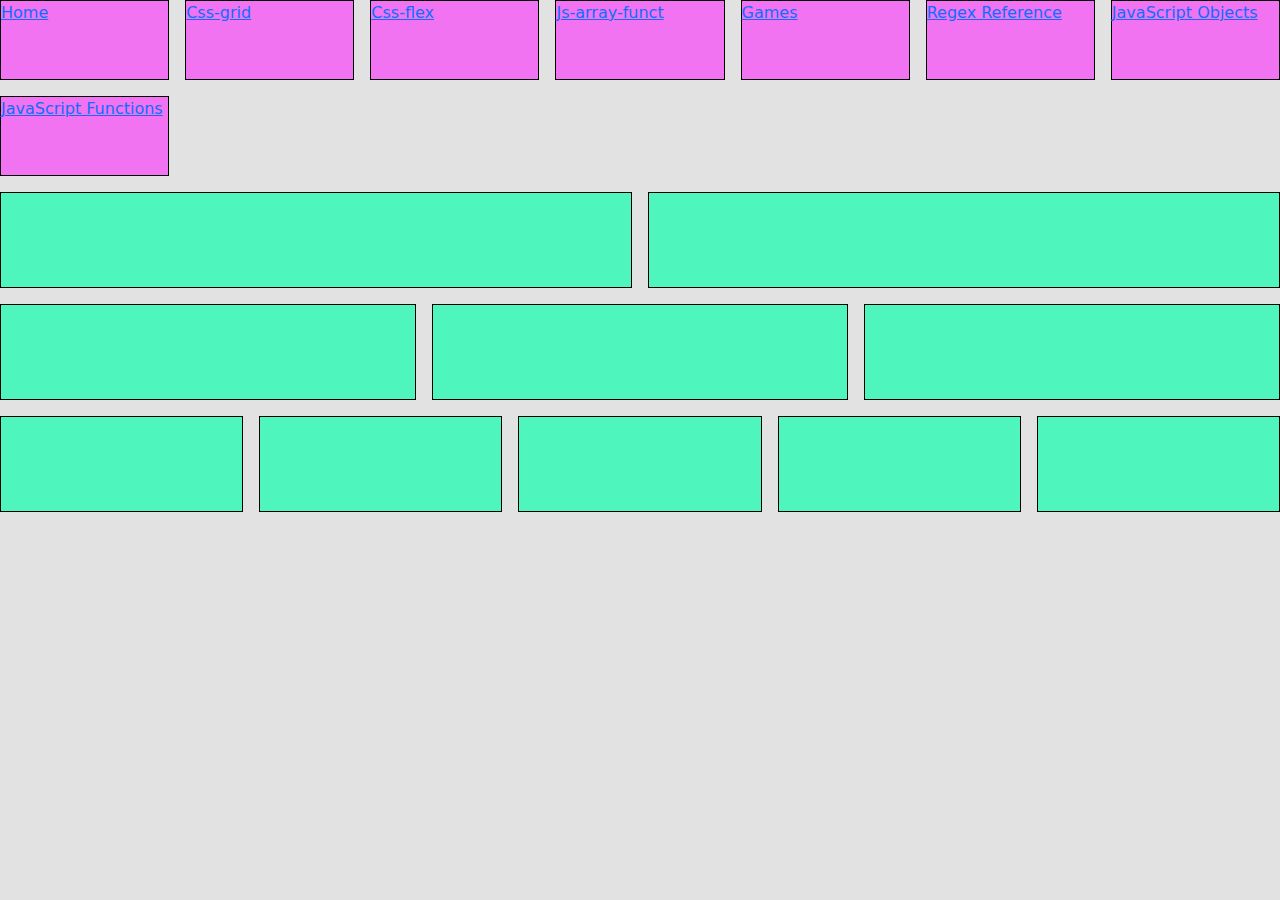
<file: index.html>
<!DOCTYPE html>
<html lang="en">
  <head>
    <meta charset="UTF-8" />
    <meta name="viewport" content="width=device-width, initial-scale=1.0" />
    <title>My Guides</title>
    <link rel="stylesheet" href="style.css" />
       <link
  href="https://cdn.jsdelivr.net/npm/bootstrap@5.3.3/dist/css/bootstrap.min.css"
  rel="stylesheet"
>
<script
  src="https://cdn.jsdelivr.net/npm/bootstrap@5.3.3/dist/js/bootstrap.bundle.min.js">
</script>
  </head>
  <body class="bkgray">
    <div class="grid">
  <div><a href="index.html">Home</a></div>
     <div><a href="css-grid.html">Css-grid</a></div>
    <div><a href="css-flex.html">Css-flex</a></div>
      <div><a href="JS-array-funct.html">Js-array-funct</a></div>
      <div><a href="https://codepip.com/games">Games</a></div>
      <div><a href="regex-ref.html">Regex Reference</a></div>
      <div><a href="https://developer.mozilla.org/en-US/docs/Web/JavaScript/Guide/Working_with_Objects">JavaScript Objects</a></div>
      <div><a href="https://developer.mozilla.org/en-US/docs/Web/JavaScript/Guide/Functions">JavaScript Functions</a></div>
    </div>

    <div class="grid2">
      <div></div>
      <div></div>
    </div>

    <div class="grid2">
      <div></div>
      <div></div>
      <div></div>
    </div>

    <div class="grid2">
      <div></div>
      <div></div>
      <div></div>
      <div></div>
      <div></div>
    </div>
  </body>
</html>
</file>
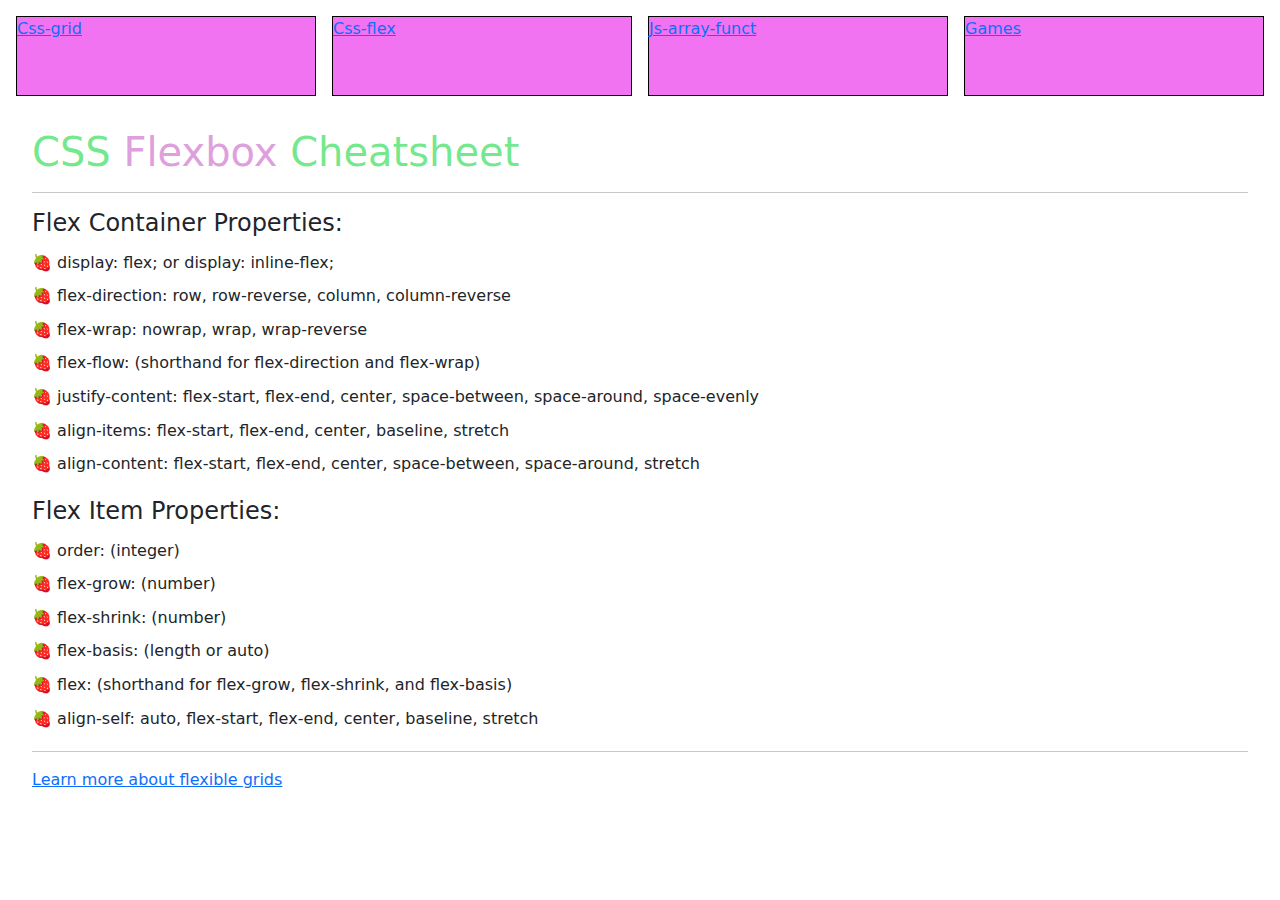
<file: css-flex.html>
<!DOCTYPE html>
<html lang="en">
<head>
    <meta charset="UTF-8">
    <meta name="viewport" content="width=device-width, initial-scale=1.0">
    <title>🍓Flexbox Cheatsheet</title>
    <link
  href="https://cdn.jsdelivr.net/npm/bootstrap@5.3.3/dist/css/bootstrap.min.css"
  rel="stylesheet"
>
<script
  src="https://cdn.jsdelivr.net/npm/bootstrap@5.3.3/dist/js/bootstrap.bundle.min.js">
</script>
<link rel="stylesheet" href="style.css">

</head>
<body>
     <div class="grid">
         <div><a href="css-grid.html">Css-grid</a></div>
    <div><a href="css-flex.html">Css-flex</a></div>
      <div><a href="JS-array-funct.html">Js-array-funct</a></div>
      <div><a href="https://codepip.com/games">Games</a></div>
    
    </div>
    <section class="p-3">
<h1 class="green">CSS <span class="pink">Flexbox</span> Cheatsheet </h1>
<hr />
<h4>Flex Container Properties:</h3>
<ul>
    <li>display: flex; or display: inline-flex;</li>
    <li>flex-direction: row, row-reverse, column, column-reverse</li>
    <li>flex-wrap: nowrap, wrap, wrap-reverse</li>
    <li>flex-flow: (shorthand for flex-direction and flex-wrap)</li>
    <li>justify-content: flex-start, flex-end, center, space-between, space-around, space-evenly</li>
    <li>align-items: flex-start, flex-end, center, baseline, stretch</li>
    <li>align-content: flex-start, flex-end, center, space-between, space-around, stretch</li>
</ul>
<h4>Flex Item Properties:</h4>
<ul>
    <li>order: (integer)</li>
    <li>flex-grow: (number)</li>
    <li>flex-shrink: (number)</li>
    <li>flex-basis: (length or auto)</li>
    <li>flex: (shorthand for flex-grow, flex-shrink, and flex-basis)</li>
    <li>align-self: auto, flex-start, flex-end, center, baseline, stretch</li>
</ul>
<hr />
  
    <a href="https://css-tricks.com/books/greatest-css-tricks/flexible-grids/">Learn more about flexible grids</a>
</body>
</html>
</file>
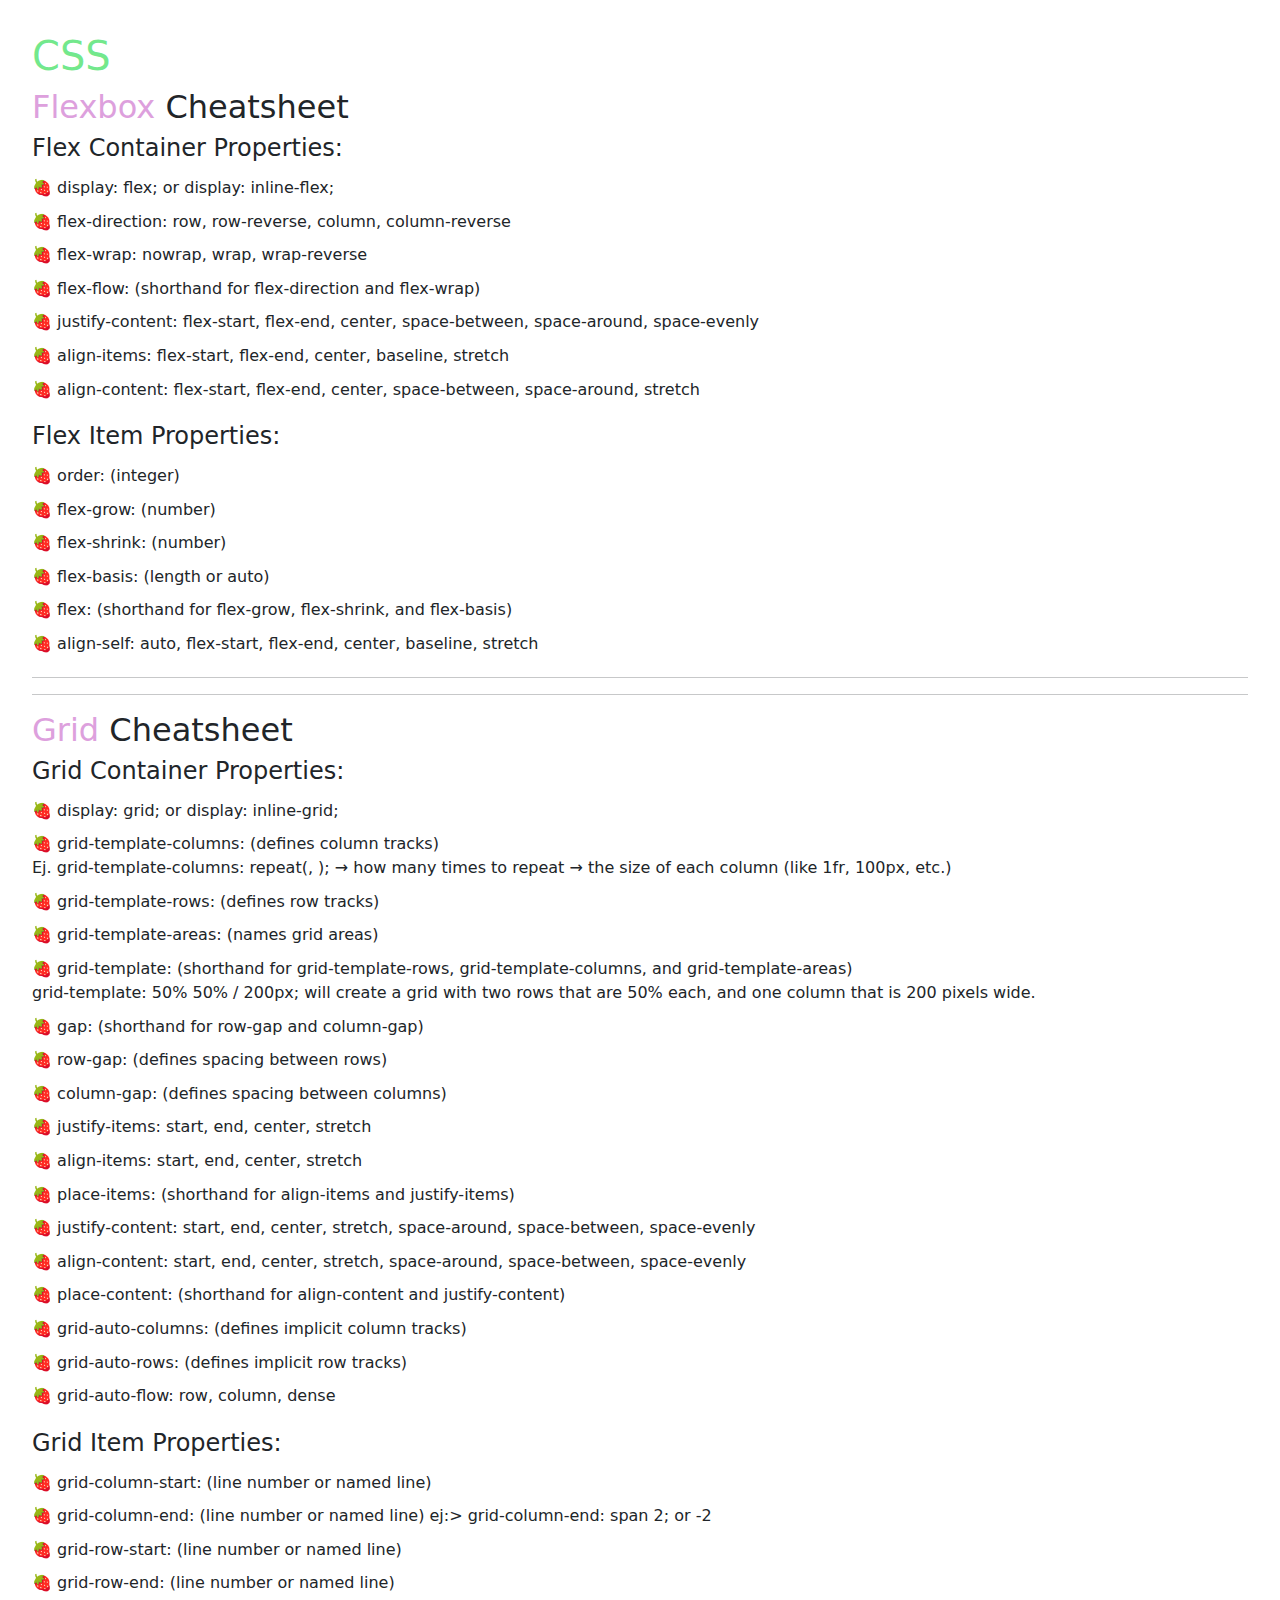
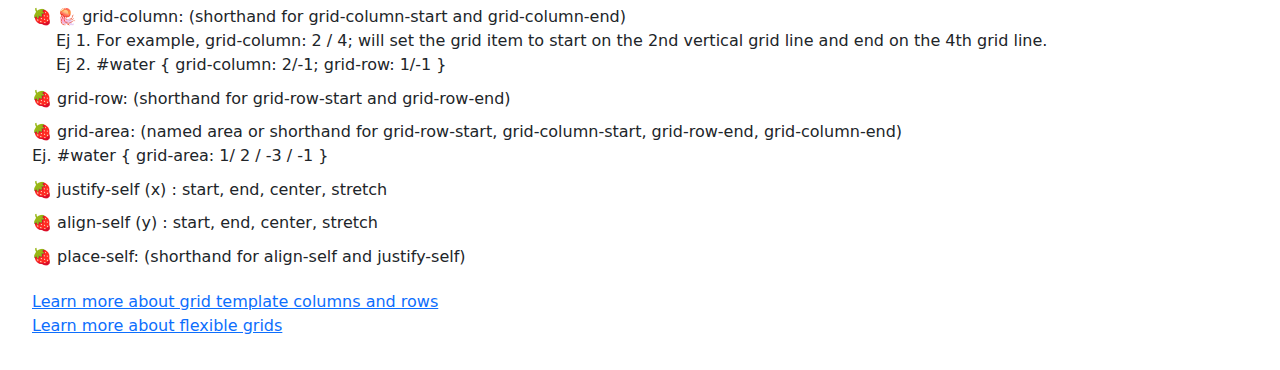
<file: css-grid-flex.html>
<!DOCTYPE html>
<html lang="en">
<head>
    <meta charset="UTF-8">
    <meta name="viewport" content="width=device-width, initial-scale=1.0">
    <title>🍓Flexbox & Grid Cheatsheet</title>
    <link
  href="https://cdn.jsdelivr.net/npm/bootstrap@5.3.3/dist/css/bootstrap.min.css"
  rel="stylesheet"
>
<script
  src="https://cdn.jsdelivr.net/npm/bootstrap@5.3.3/dist/js/bootstrap.bundle.min.js">
</script>
<link rel="stylesheet" href="style.css">

</head>
<body>
    <section class="p-3">
<h1 >CSS</h1>
<h2 ><span class="pink">Flexbox</span> Cheatsheet </h2>
<h4>Flex Container Properties:</h3>
<ul>
    <li>display: flex; or display: inline-flex;</li>
    <li>flex-direction: row, row-reverse, column, column-reverse</li>
    <li>flex-wrap: nowrap, wrap, wrap-reverse</li>
    <li>flex-flow: (shorthand for flex-direction and flex-wrap)</li>
    <li>justify-content: flex-start, flex-end, center, space-between, space-around, space-evenly</li>
    <li>align-items: flex-start, flex-end, center, baseline, stretch</li>
    <li>align-content: flex-start, flex-end, center, space-between, space-around, stretch</li>
</ul>
<h4>Flex Item Properties:</h4>
<ul>
    <li>order: (integer)</li>
    <li>flex-grow: (number)</li>
    <li>flex-shrink: (number)</li>
    <li>flex-basis: (length or auto)</li>
    <li>flex: (shorthand for flex-grow, flex-shrink, and flex-basis)</li>
    <li>align-self: auto, flex-start, flex-end, center, baseline, stretch</li>
</ul>
<hr /><hr />

<h2><span class="pink">Grid </span>Cheatsheet</h2>
<h4>Grid Container Properties:</h3>
<ul>
    <li>display: grid; or display: inline-grid;</li>
    <li>grid-template-columns: (defines column tracks) <br/> Ej. grid-template-columns: repeat(<number>, <track-size>);
<number> → how many times to repeat
<track-size> → the size of each column (like 1fr, 100px, etc.)</li>
    <li>grid-template-rows: (defines row tracks)</li>
    <li>grid-template-areas: (names grid areas)</li>
    <li>grid-template: (shorthand for grid-template-rows, grid-template-columns, and grid-template-areas)<br>grid-template: 50% 50% / 200px; will create a grid with two rows that are 50% each, and one column that is 200 pixels wide.</li>
    <li>gap: (shorthand for row-gap and column-gap)</li>
    <li>row-gap: (defines spacing between rows)</li>
    <li>column-gap: (defines spacing between columns)</li>
    <li>justify-items: start, end, center, stretch</li>
    <li>align-items: start, end, center, stretch</li>
    <li>place-items: (shorthand for align-items and justify-items)</li>
    <li>justify-content: start, end, center, stretch, space-around, space-between, space-evenly</li>
    <li>align-content: start, end, center, stretch, space-around, space-between, space-evenly</li>
    <li>place-content: (shorthand for align-content and justify-content)</li>
    <li>grid-auto-columns: (defines implicit column tracks)</li>
    <li>grid-auto-rows: (defines implicit row tracks)</li>
    <li>grid-auto-flow: row, column, dense</li>
</ul>

<h4>Grid Item Properties:</h3>
<ul>
    <li>grid-column-start: (line number or named line)</li>
    <li>grid-column-end: (line number or named line) ej:> grid-column-end: span 2; or -2</li>
    <li>grid-row-start: (line number or named line)</li>
    <li>grid-row-end: (line number or named line)</li>
    <li> 🪼 grid-column: (shorthand for grid-column-start and grid-column-end)
      <br /> <span class="m-4">
        Ej 1. For example, grid-column: 2 / 4; will set the grid item to start on the 2nd vertical grid line and end on the 4th grid line.</span>
   
   <br /> <span class="m-4"> Ej 2. #water {
grid-column: 2/-1;
grid-row: 1/-1
}</span>
    </li>
    <li>grid-row: (shorthand for grid-row-start and grid-row-end)</li>
    <li>grid-area: (named area or shorthand for grid-row-start, grid-column-start, grid-row-end, grid-column-end) <br/> Ej. #water {
grid-area: 1/ 2 / -3 / -1
}</li>  
    <li>justify-self (x) : start, end, center, stretch</li>
    <li>align-self (y) : start, end, center, stretch</li>
    <li>place-self: (shorthand for align-self and justify-self)</li></ul>

    <a href="https://css-tricks.com/snippets/css/complete-guide-grid/#prop-grid-template-columns-rows">Learn more about grid template columns and rows</a>
                      
    <br>
    <a href="https://css-tricks.com/books/greatest-css-tricks/flexible-grids/">Learn more about flexible grids</a>
</section>
</body>
</html>
</file>
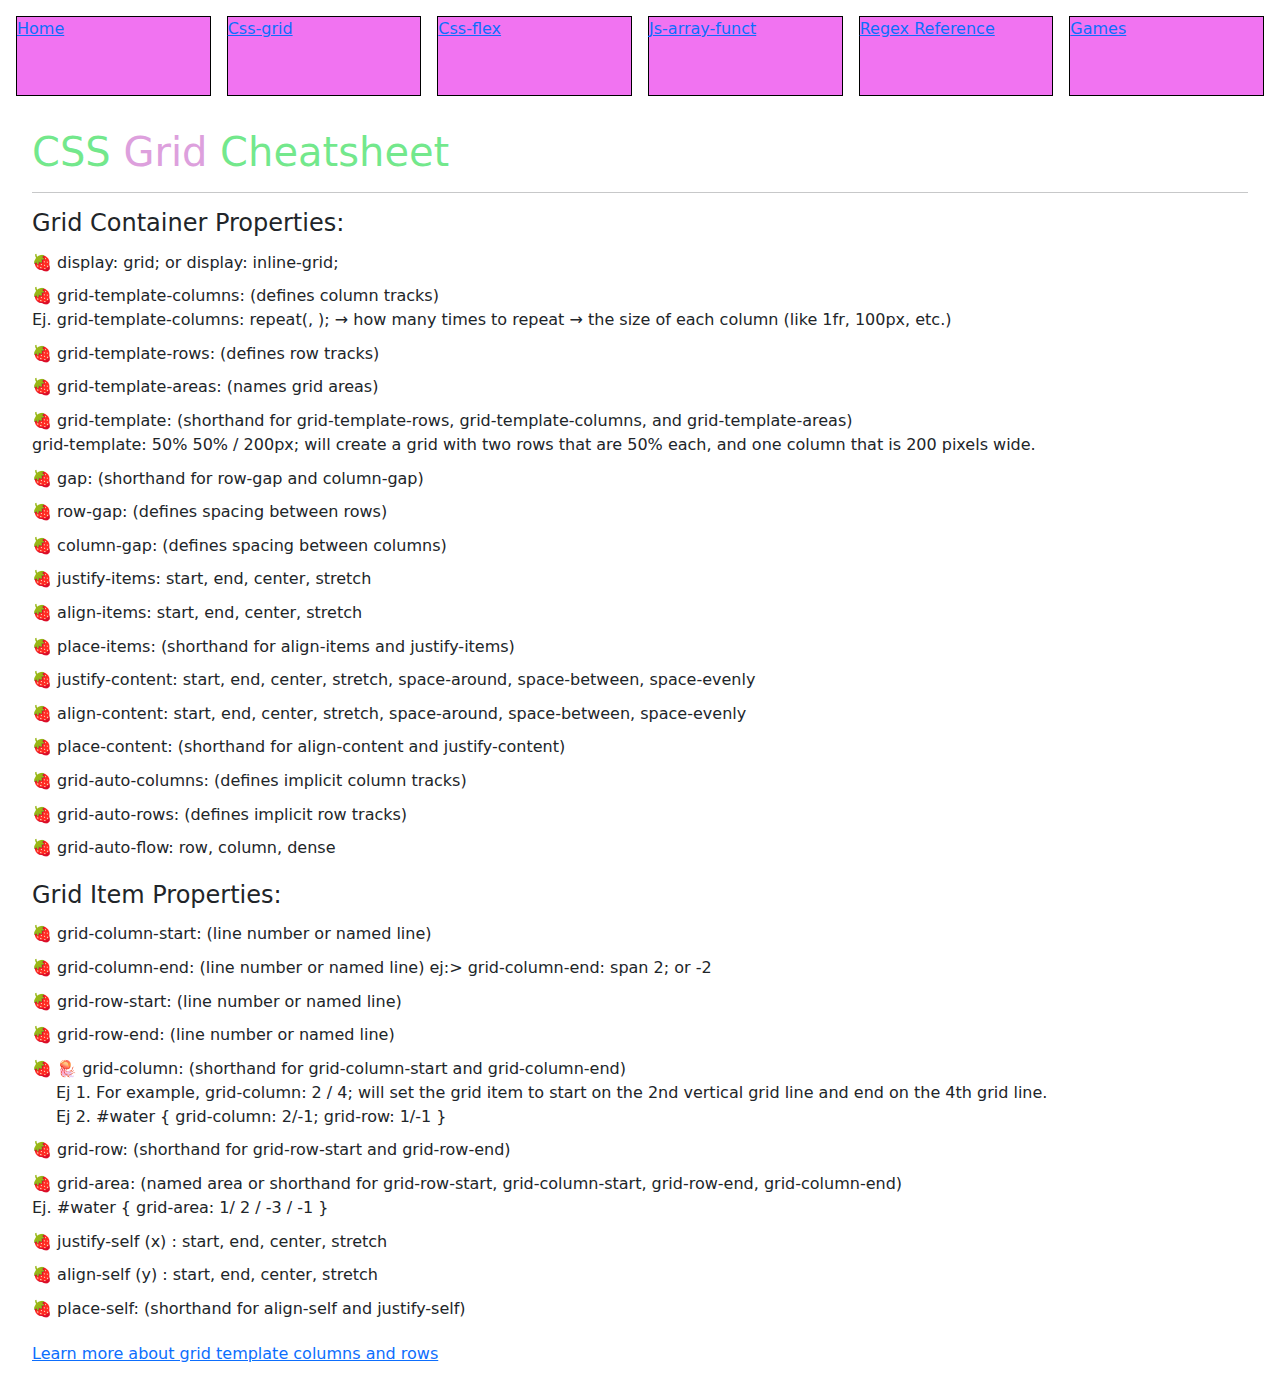
<file: css-grid.html>
<!DOCTYPE html>
<html lang="en">
<head>
    <meta charset="UTF-8">
    <meta name="viewport" content="width=device-width, initial-scale=1.0">
    <title>🍓CSS Grid Cheatsheet</title>
    <link
  href="https://cdn.jsdelivr.net/npm/bootstrap@5.3.3/dist/css/bootstrap.min.css"
  rel="stylesheet"
>
<script
  src="https://cdn.jsdelivr.net/npm/bootstrap@5.3.3/dist/js/bootstrap.bundle.min.js">
</script>
<link rel="stylesheet" href="style.css">

</head>
<body>
   
    <div class="grid">
          <div><a href="index.html">Home</a></div>
      <div><a href="css-grid.html">Css-grid</a></div>
    <div><a href="css-flex.html">Css-flex</a></div>
      <div><a href="JS-array-funct.html">Js-array-funct</a></div>
      <div><a href="regex-ref.html">Regex Reference</a></div>
      <div><a href="https://codepip.com/games">Games</a></div>
    
    </div>
    <section class="p-3">
<h1 class="green">CSS <span class="pink">Grid</span> Cheatsheet </h1> 
<hr />

<h4>Grid Container Properties:</h3>
<ul>
    <li>display: grid; or display: inline-grid;</li>
    <li>grid-template-columns: (defines column tracks) <br/> Ej. grid-template-columns: repeat(<number>, <track-size>);
<number> → how many times to repeat
<track-size> → the size of each column (like 1fr, 100px, etc.)</li>
    <li>grid-template-rows: (defines row tracks)</li>
    <li>grid-template-areas: (names grid areas)</li>
    <li>grid-template: (shorthand for grid-template-rows, grid-template-columns, and grid-template-areas)<br>grid-template: 50% 50% / 200px; will create a grid with two rows that are 50% each, and one column that is 200 pixels wide.</li>
    <li>gap: (shorthand for row-gap and column-gap)</li>
    <li>row-gap: (defines spacing between rows)</li>
    <li>column-gap: (defines spacing between columns)</li>
    <li>justify-items: start, end, center, stretch</li>
    <li>align-items: start, end, center, stretch</li>
    <li>place-items: (shorthand for align-items and justify-items)</li>
    <li>justify-content: start, end, center, stretch, space-around, space-between, space-evenly</li>
    <li>align-content: start, end, center, stretch, space-around, space-between, space-evenly</li>
    <li>place-content: (shorthand for align-content and justify-content)</li>
    <li>grid-auto-columns: (defines implicit column tracks)</li>
    <li>grid-auto-rows: (defines implicit row tracks)</li>
    <li>grid-auto-flow: row, column, dense</li>
</ul>

<h4>Grid Item Properties:</h3>
<ul>
    <li>grid-column-start: (line number or named line)</li>
    <li>grid-column-end: (line number or named line) ej:> grid-column-end: span 2; or -2</li>
    <li>grid-row-start: (line number or named line)</li>
    <li>grid-row-end: (line number or named line)</li>
    <li> 🪼 grid-column: (shorthand for grid-column-start and grid-column-end)
      <br /> <span class="m-4">
        Ej 1. For example, grid-column: 2 / 4; will set the grid item to start on the 2nd vertical grid line and end on the 4th grid line.</span>
   
   <br /> <span class="m-4"> Ej 2. #water {
grid-column: 2/-1;
grid-row: 1/-1
}</span>
    </li>
    <li>grid-row: (shorthand for grid-row-start and grid-row-end)</li>
    <li>grid-area: (named area or shorthand for grid-row-start, grid-column-start, grid-row-end, grid-column-end) <br/> Ej. #water {
grid-area: 1/ 2 / -3 / -1
}</li>  
    <li>justify-self (x) : start, end, center, stretch</li>
    <li>align-self (y) : start, end, center, stretch</li>
    <li>place-self: (shorthand for align-self and justify-self)</li></ul>

    <a href="https://css-tricks.com/snippets/css/complete-guide-grid/#prop-grid-template-columns-rows">Learn more about grid template columns and rows</a>
                      
  
</section>
</body>
</html>
</file>
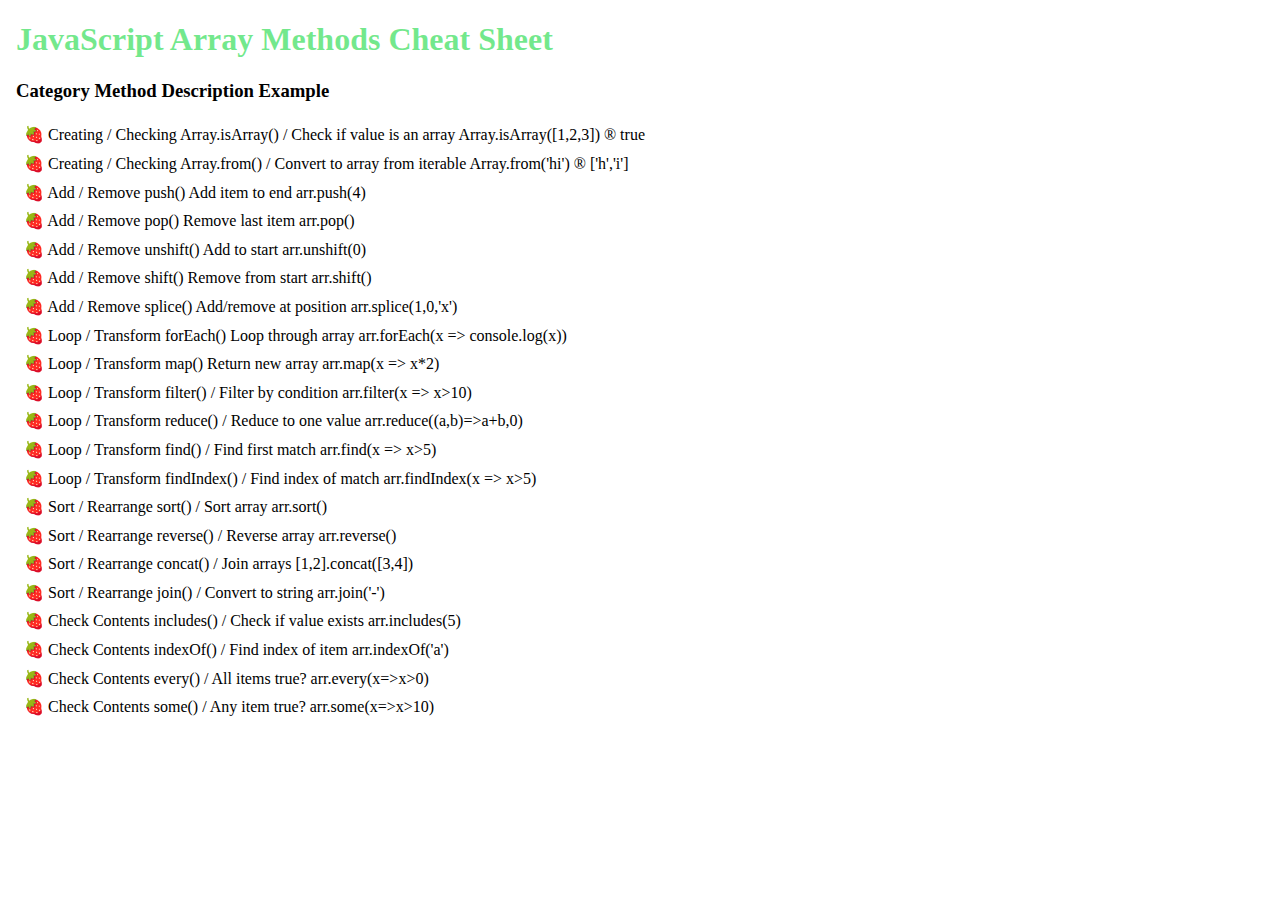
<file: JS-array-funct.html>
<!DOCTYPE html>
<html lang="en">
<head>
    <meta charset="UTF-8">
    <meta name="viewport" content="width=device-width, initial-scale=1.0">
    <title>Document</title>
    <link rel="stylesheet" href="style.css">
</head>
<body>

<h1>JavaScript Array Methods Cheat Sheet</h1>
<h3>Category Method Description Example</h3>
    <ul>

<li>Creating / Checking Array.isArray() / Check if value is an array Array.isArray([1,2,3]) ® true</li>
<li> Creating / Checking Array.from() / Convert to array from iterable Array.from('hi') ® ['h','i']</li>
<li>Add / Remove push() Add item to end arr.push(4)</li>
<li>Add / Remove pop() Remove last item arr.pop()</li>
<li>Add / Remove unshift() Add to start arr.unshift(0)</li>
<li>Add / Remove shift() Remove from start arr.shift()</li>
<li>Add / Remove splice() Add/remove at position arr.splice(1,0,'x')</li>
<li>Loop / Transform forEach() Loop through array arr.forEach(x => console.log(x))</li>
<li>Loop / Transform map() Return new array arr.map(x => x*2)</li>
<li>Loop / Transform filter() / Filter by condition arr.filter(x => x>10)</li>
<li>Loop / Transform reduce() / Reduce to one value arr.reduce((a,b)=>a+b,0)</li>
<li>Loop / Transform find() / Find first match arr.find(x => x>5)</li>
<li>Loop / Transform findIndex() / Find index of match arr.findIndex(x => x>5)</li>
<li>Sort / Rearrange sort() / Sort array arr.sort()</li>
<li>Sort / Rearrange reverse() / Reverse array arr.reverse()</li>
<li>Sort / Rearrange concat() / Join arrays [1,2].concat([3,4])</li>
<li>Sort / Rearrange join() / Convert to string arr.join('-')</li>
<li>Check Contents includes() / Check if value exists arr.includes(5)</li>
<li>Check Contents indexOf() / Find index of item arr.indexOf('a')</li>
<li>Check Contents every() / All items true? arr.every(x=>x>0)</li>
<li>Check Contents some() /     Any item true? arr.some(x=>x>10)</li>
</ul>
    
</body>
</html>
</file>
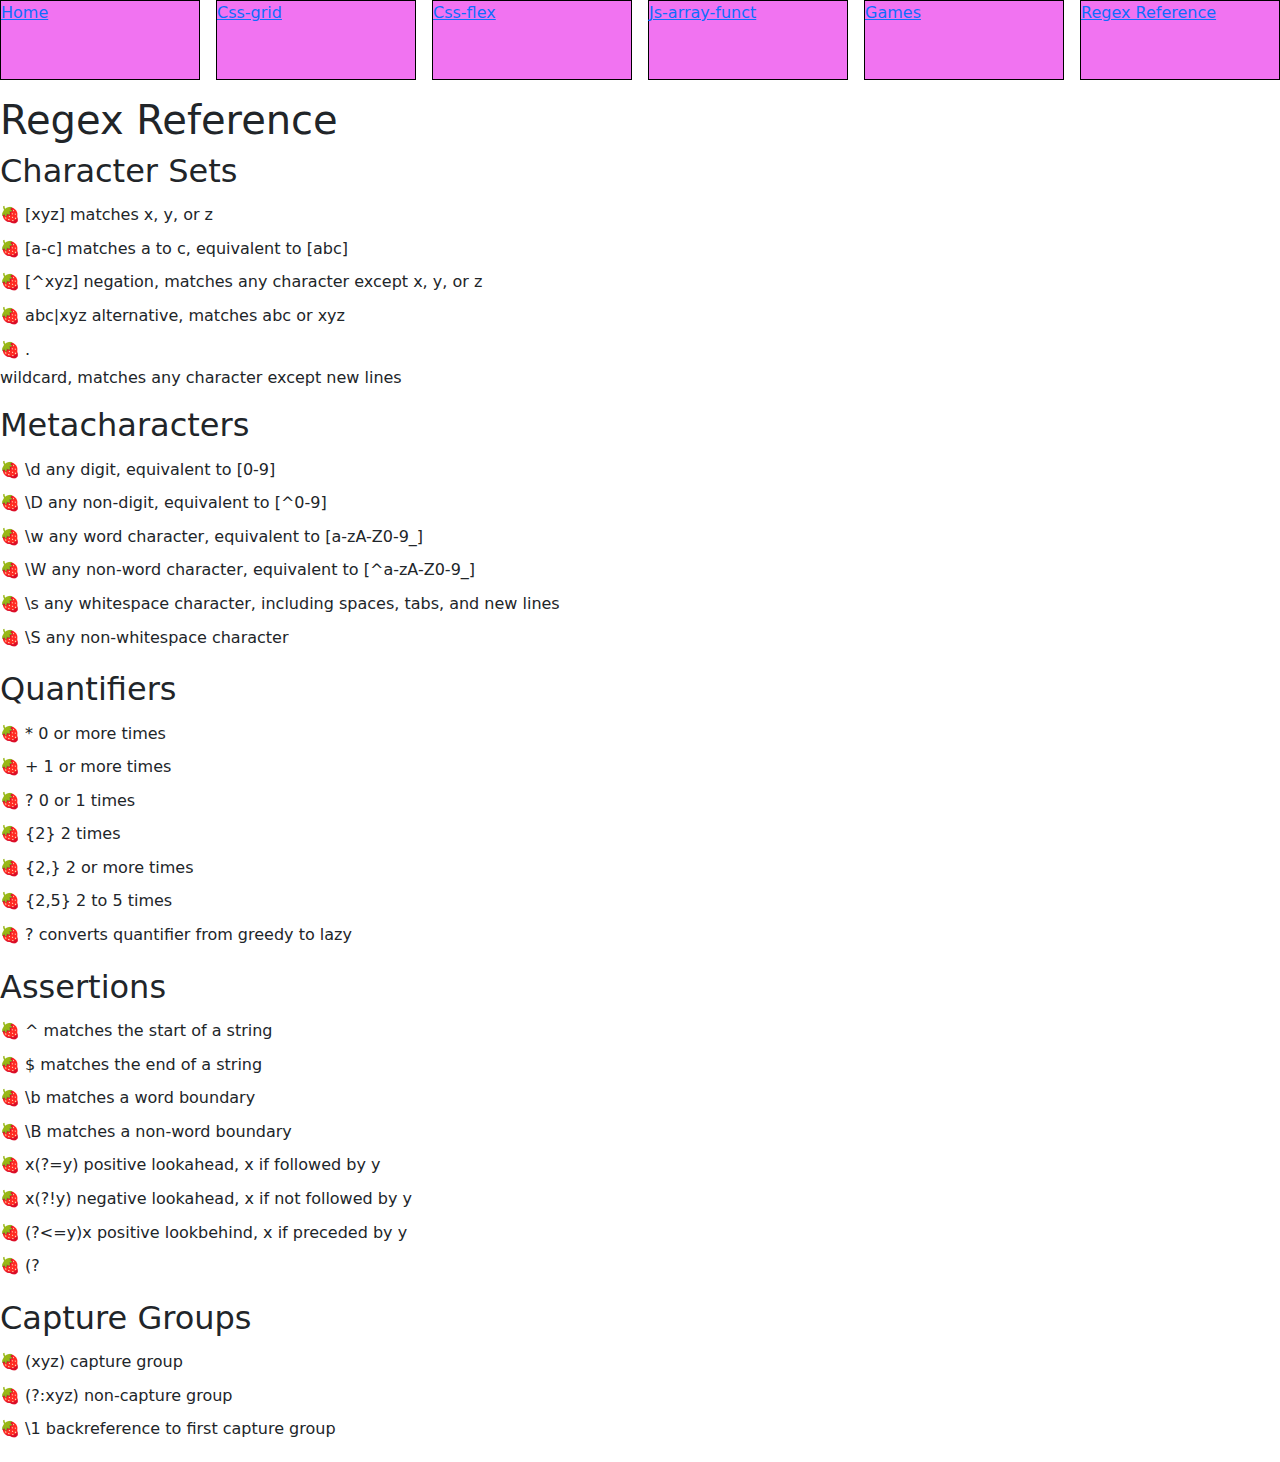
<file: regex-ref.html>
<!DOCTYPE html>
<html lang="en">
<head>
    <meta charset="UTF-8">
    <meta name="viewport" content="width=device-width, initial-scale=1.0">
    <title>Regex Reference</title>
    <link rel="stylesheet" href="style.css">
      <link
  href="https://cdn.jsdelivr.net/npm/bootstrap@5.3.3/dist/css/bootstrap.min.css"
  rel="stylesheet"
>
<script
  src="https://cdn.jsdelivr.net/npm/bootstrap@5.3.3/dist/js/bootstrap.bundle.min.js">
</script>
</head>
<body>
       <div class="grid">
         <div><a href="index.html">Home</a></div>
       <div><a href="css-grid.html">Css-grid</a></div>
    <div><a href="css-flex.html">Css-flex</a></div>
      <div><a href="JS-array-funct.html">Js-array-funct</a></div>
      <div><a href="https://codepip.com/games">Games</a></div>
      <div><a href="regex-ref.html">Regex Reference</a></div>
    
    </div>

<h1>Regex Reference</h1>
<h2>Character Sets</h2>
<ul>
    <li>[xyz]	matches x, y, or z</li>
    <li>[a-c]	matches a to c, equivalent to [abc]</li>
    <li>[^xyz]	negation, matches any character except x, y, or z</li>
    <li>abc|xyz	alternative, matches abc or xyz</li>
    <li>.</li>	wildcard, matches any character except new lines</li>
</ul>

<h2>Metacharacters</h2>
<ul>
    <li>\d	any digit, equivalent to [0-9]</li>
    <li>\D	any non-digit, equivalent to [^0-9]</li>
    <li>\w	any word character, equivalent to [a-zA-Z0-9_]</li>
    <li>\W	any non-word character, equivalent to [^a-zA-Z0-9_]</li>
    <li>\s	any whitespace character, including spaces, tabs, and new lines</li>
    <li>\S	any non-whitespace character</li>
</ul>
<h2>Quantifiers</h2>
<ul>
    <li>*	0 or more times</li>
    <li>+	1 or more times</li>
    <li>?	0 or 1 times</li>
    <li>{2}	2 times</li>
    <li>{2,}	2 or more times</li>
    <li>{2,5}	2 to 5 times</li>
    <li>?	converts quantifier from greedy to lazy</li>
</ul>
<h2>Assertions</h2>
<ul>
    <li>^	matches the start of a string</li>
    <li>$	matches the end of a string</li>
    <li>\b	matches a word boundary</li>
    <li>\B	matches a non-word boundary</li>
    <li>x(?=y)	positive lookahead, x if followed by y</li>
    <li>x(?!y)	negative lookahead, x if not followed by y</li>
    <li>(?<=y)x	positive lookbehind, x if preceded by y</li>
    <li>(?<!y)x	negative lookbehind, x if not preceded by y</li>
</ul>
<h2>Capture Groups</h2>
<ul>
    <li>(xyz)	capture group</li>
    <li>(?:xyz)	non-capture group</li>
    <li>\1	backreference to first capture group</li>
</ul>

<!-- str.match(/regex/); -->

</body>
</html>
</file>
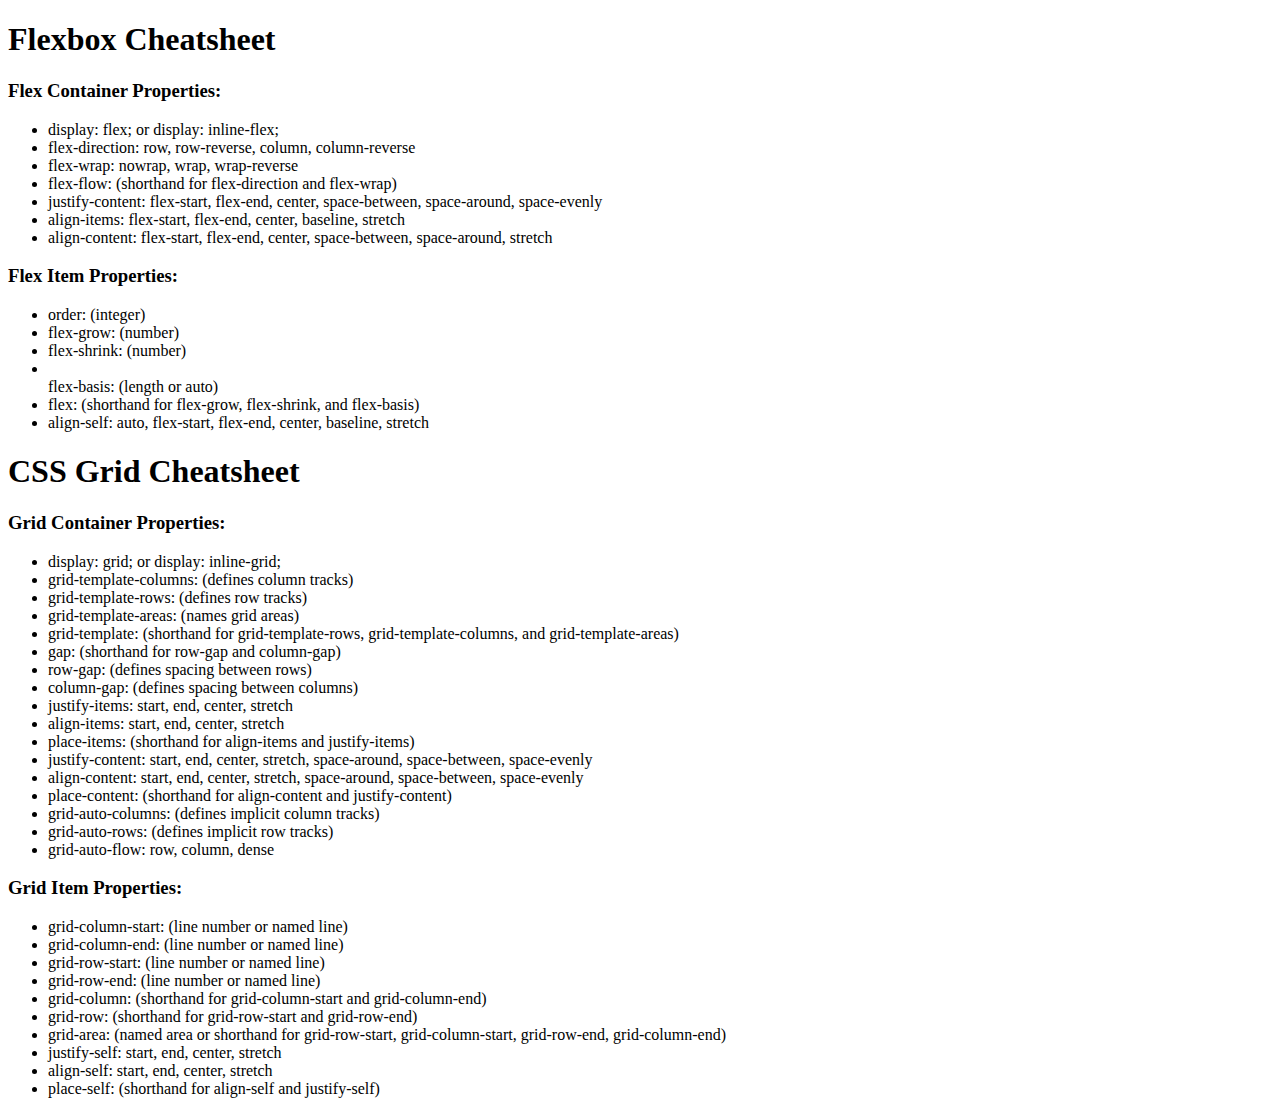
<file: sheet.html>
<!DOCTYPE html>
<html lang="en">
<head>
    <meta charset="UTF-8">
    <meta name="viewport" content="width=device-width, initial-scale=1.0">
    <title>Document</title>
</head>
<body>

   <h1> Flexbox Cheatsheet </h1>
<h3>Flex Container Properties:</h3>
<ul>
    <li>display: flex; or display: inline-flex;</li>
    <li>flex-direction: row, row-reverse, column, column-reverse</li>
    <li>flex-wrap: nowrap, wrap, wrap-reverse</li>
    <li>flex-flow: (shorthand for flex-direction and flex-wrap)</li>
    <li>justify-content: flex-start, flex-end, center, space-between, space-around, space-evenly</li>
    <li>align-items: flex-start, flex-end, center, baseline, stretch</li>
    <li>align-content: flex-start, flex-end, center, space-between, space-around, stretch</li>
</ul>
<h3>Flex Item Properties:</h3>
<ul>
    <li>order: (integer)</li>
    <li>flex-grow: (number)</li>
    <li>flex-shrink: (number)</li>
    <li></li>flex-basis: (length or auto)</li>
    <li>flex: (shorthand for flex-grow, flex-shrink, and flex-basis)</li>
    <li>align-self: auto, flex-start, flex-end, center, baseline, stretch</li>
</ul>

<h1>CSS Grid Cheatsheet</h1>
<h3>Grid Container Properties:</h3>
<ul>
    <li>display: grid; or display: inline-grid;</li>
    <li>grid-template-columns: (defines column tracks)</li>
    <li>grid-template-rows: (defines row tracks)</li>
    <li>grid-template-areas: (names grid areas)</li>
    <li>grid-template: (shorthand for grid-template-rows, grid-template-columns, and grid-template-areas)</li>
    <li>gap: (shorthand for row-gap and column-gap)</li>
    <li>row-gap: (defines spacing between rows)</li>
    <li>column-gap: (defines spacing between columns)</li>
    <li>justify-items: start, end, center, stretch</li>
    <li>align-items: start, end, center, stretch</li>
    <li>place-items: (shorthand for align-items and justify-items)</li>
    <li>justify-content: start, end, center, stretch, space-around, space-between, space-evenly</li>
    <li>align-content: start, end, center, stretch, space-around, space-between, space-evenly</li>
    <li>place-content: (shorthand for align-content and justify-content)</li>
    <li>grid-auto-columns: (defines implicit column tracks)</li>
    <li>grid-auto-rows: (defines implicit row tracks)</li>
    <li>grid-auto-flow: row, column, dense</li>
</ul>

<h3>Grid Item Properties:</h3>
<ul>
    <li>grid-column-start: (line number or named line)</li>
    <li>grid-column-end: (line number or named line)</li>
    <li>grid-row-start: (line number or named line)</li>
    <li>grid-row-end: (line number or named line)</li>
    <li>grid-column: (shorthand for grid-column-start and grid-column-end)</li>
    <li>grid-row: (shorthand for grid-row-start and grid-row-end)</li>
    <li>grid-area: (named area or shorthand for grid-row-start, grid-column-start, grid-row-end, grid-column-end)</li>
    <li>justify-self: start, end, center, stretch</li>
    <li>align-self: start, end, center, stretch</li>
    <li>place-self: (shorthand for align-self and justify-self)</li>

</body>
</html>
</file>
<file: style.css>
/* SHEET PAGE */

.pink{color: plum;}
.green{color:rgba(43, 220, 81, 0.659)}
li::before{ content: "🍓 "; }   
li{padding: 0.3em 0em;}
ul{list-style: none; margin-left:-2em}
h1{color:rgba(43, 220, 81, 0.659)}


/* INDEX PAGE */

.bkgray {
  background-color: rgba(0, 0, 0, 0.114);
}
.grid {
  display: grid;
  gap: 1rem;
  /* grid-template-columns: 100px 1fr 2fr; */
  grid-template-columns: repeat(auto-fit, minmax(min(10rem, 100%), 1fr));
  margin: 0 0 1rem 0;
}

.grid > div {
  height: 5rem;
  background: rgb(241, 115, 241);
  border: black 1px solid;
   
}


.grid2 {
  display: grid;
  gap: 1rem;
  grid-auto-flow: column;
  margin: 0 0 1rem 0;
}

.grid2 > div {
  height: 6rem;
  background: rgba(0, 255, 170, 0.656);
  min-width: 7rem;
  border: black 1px solid ;
}


body {
  margin: 1rem;
}
</file>
